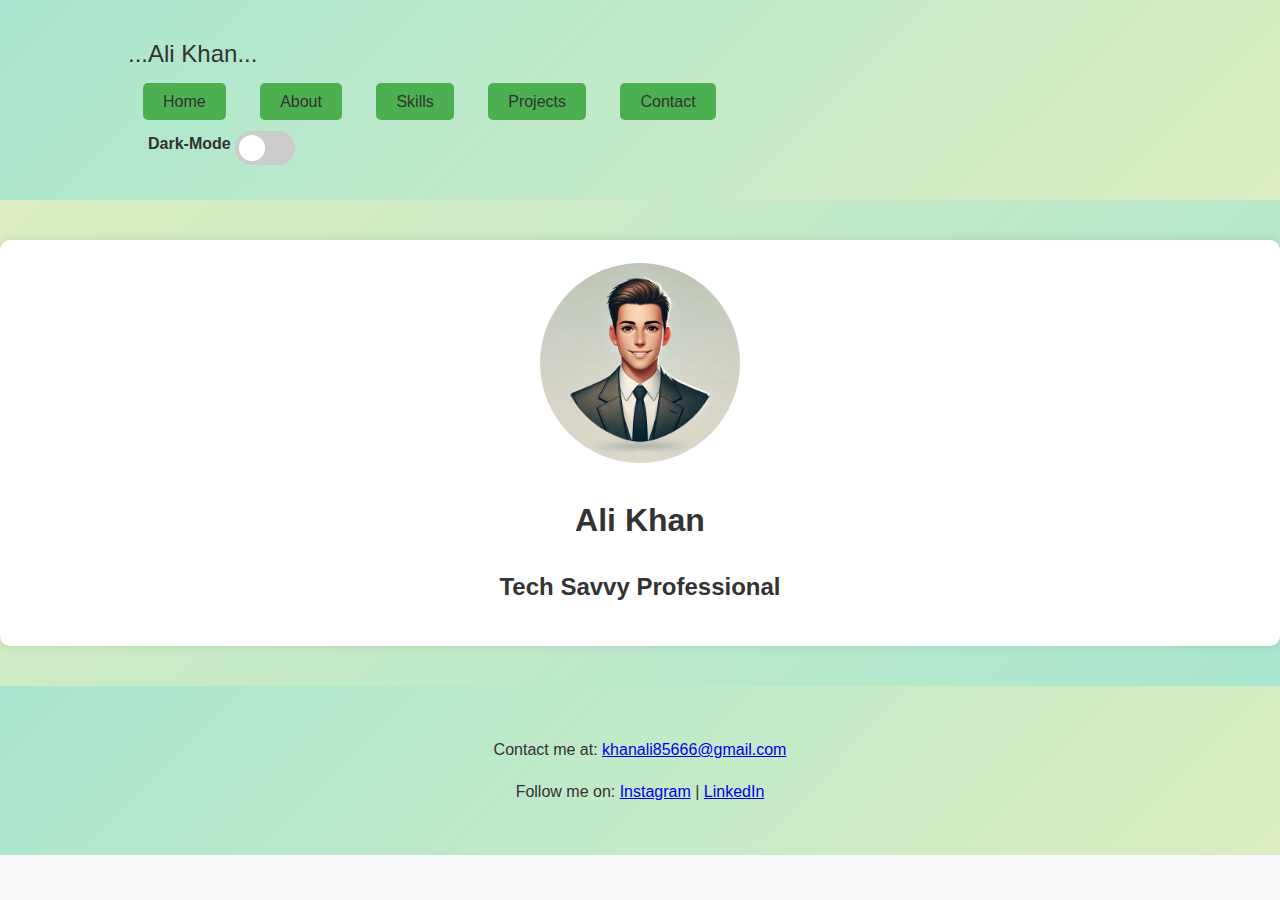
<file: Portfoliio/index.html>
<!DOCTYPE html>
<html lang="en">
<head>
    <meta charset="UTF-8">
    <meta name="viewport" content="width=device-width, initial-scale=1.0">
    <title>Home | Ali Khan</title>
    <link rel="stylesheet" href="css/styles.css">
    <script src="js/scripts.js" defer></script>
</head>
<body>
    <nav class="navbar">
        <div class="container">
            <a href="index.html" class="navbar-brand">...Ali Khan...</a>
            <div class="navbar-toggle" id="mobile-menu">
                <span class="bar"></span>
                <span class="bar"></span>
                <span class="bar"></span>
            </div>
            <ul class="navbar-nav">
                <li><a href="index.html">Home</a></li>
                <li><a href="about.html">About</a></li>
                <li><a href="skills.html">Skills</a></li>
                <li><a href="projects.html">Projects</a></li>
                <li><a href="contact.html">Contact</a></li>
            </ul>
            <h4 style="display: inline; margin-left: 20px;">Dark-Mode</h4>
            <label class="switch">
                <input type="checkbox" id="dark-mode-toggle">
                <span class="slider round"></span>
            </label>
        </div>
    </nav>
    
    <div class="hero">
        <div class="hero-content" style="background-color: white; padding: 20px; border-radius: 10px; box-shadow: 0 0 10px rgba(0,0,0,0.1); text-align: center;">
            <img src="images/your-photo.jpg" alt="Ali Khan" style="border-radius: 50%; width: 200px; height: 200px;">
            <h1>Ali Khan</h1>
            <h2>Tech Savvy Professional</h2>
        </div>
    </div>

    <footer class="footer">
        <div class="container footer-content">
            <p>Contact me at: <a href="mailto:khanali85666@gmail.com">khanali85666@gmail.com</a></p>
            <p>Follow me on: 
                <a href="https://instagram.com/khan_ali_83">Instagram</a> | 
                <a href="https://linkedin.com/in/ali-khan-8b49a3284">LinkedIn</a>
            </p>
        </div>
    </footer>
    <script src="js/darkmode.js"></script>
    <script src="js/navbar.js"></script>
</body>
</html>
</file>
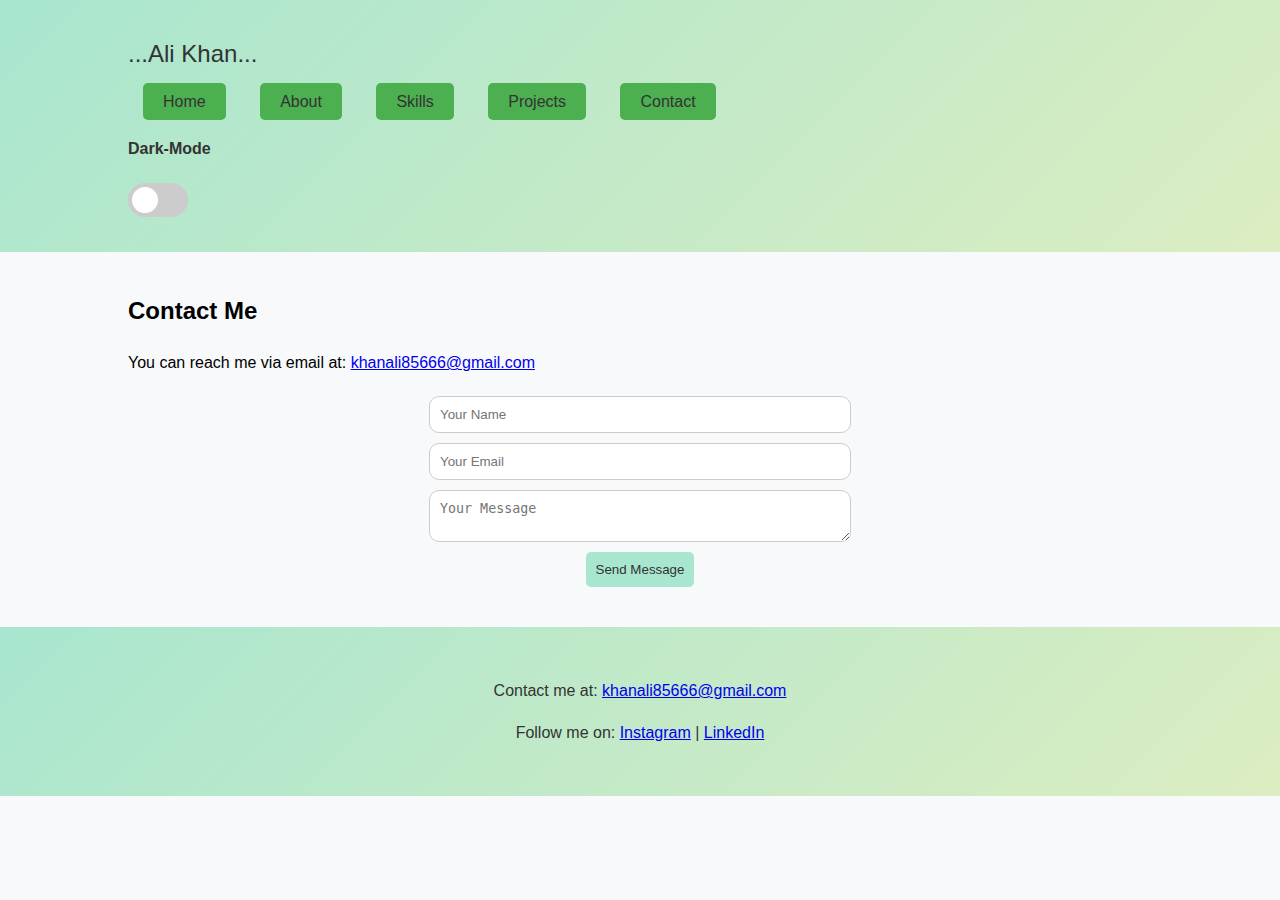
<file: Portfoliio/contact.html>
<!DOCTYPE html>
<html lang="en">
<head>
    <meta charset="UTF-8">
    <meta name="viewport" content="width=device-width, initial-scale=1.0">
    <title>Contact | Ali Khan</title>
    <link rel="stylesheet" href="css/styles.css">
    <script src="js/scripts.js" defer></script>
</head>
<body>
    <nav class="navbar">
        <div class="container">
            <a href="index.html" class="navbar-brand">...Ali Khan...</a>
            <ul class="navbar-nav">
                <li><a href="index.html">Home</a></li>
                <li><a href="about.html">About</a></li>
                <li><a href="skills.html">Skills</a></li>
                <li><a href="projects.html">Projects</a></li>
                <li><a href="contact.html">Contact</a></li>
            </ul>
<h4>Dark-Mode</h4>
 <label class="switch">
        <input type="checkbox" id="dark-mode-toggle">
        <span class="slider round"></span>
    </label>        </div>
    </nav>

    <section class="contact-section">
        <div class="container">
            <h2>Contact Me</h2>
            <p>You can reach me via email at: <a href="mailto:khanali85666@gmail.com">khanali85666@gmail.com</a></p>
            <form action="#" method="post" class="contact-form">
                <input type="text" placeholder="Your Name" required>
                <input type="email" placeholder="Your Email" required>
                <textarea placeholder="Your Message" required></textarea>
                <button type="submit">Send Message</button>
            </form>
        </div>
    </section>

    <footer class="footer">
        <div class="container footer-content">
            <p>Contact me at: <a href="mailto:khanali85666@gmail.com">khanali85666@gmail.com</a></p>
            <p>Follow me on: 
                <a href="https://instagram.com/khan_ali_83">Instagram</a> | 
                <a href="https://linkedin.com/in/ali-khan-8b49a3284">LinkedIn</a>
            </p>
        </div>
    </footer>
</body>
</html>
</file>
<file: Portfoliio/css/styles.css>
body {
    font-family: 'Arial', sans-serif;
    line-height: 1.6;
    background-color: #f8f9fa;
    margin: 0;
    padding: 0;
}

.container {
    width: 80%;
    margin: auto;
    padding: 20px;
    max-width: 1200px;
}

.navbar {
    background: linear-gradient(135deg, #a8e6cf, #dcedc1);
    color: #333;
    padding: 15px 0;
    display: flex;
    justify-content: space-between;
    align-items: center;
}

.navbar .navbar-brand {
    color: #333;
    text-decoration: none;
    font-size: 24px;
}

.navbar-nav {
    list-style: none;
    padding: 0;
}

.navbar-nav li {
    display: inline;
    margin: 0 15px;
}

.navbar-nav a {
    color: #333;
    text-decoration: none;
}

.dark-mode-toggle {
    background: #007bff;
    color: #fff;
    border: none;
    border-radius: 5px;
    padding: 8px 12px;
    cursor: pointer;
}

.hero {
    background: linear-gradient(135deg, #dcedc1, #a8e6cf);
    color: #333;
    padding: 40px 0;
    text-align: center;
}

.hero-photo {
    border-radius: 50%;
    width: 150px;
    height: 150px;
    border: 3px solid #fff;
}

.contact-button {
    background: #fff;
    color: #333;
    padding: 10px 20px;
    border: none;
    border-radius: 5px;
    cursor: pointer;
}

.contact-button:hover {
    background: #333;
    color: #fff;
}

.footer {
    background: linear-gradient(135deg, #a8e6cf, #dcedc1);
    color: #333;
    text-align: center;
    padding: 15px 0;
}

.skills-list,
.projects-list {
    list-style: none;
    padding: 0;
    margin: 20px 0;
}

.skills-list li,
.projects-list li {
    padding: 5px 0;
}

.contact-form {
    display: flex;
    flex-direction: column;
    align-items: center; /* Center the form elements */
    margin: 20px 0;
}

.contact-form input,
.contact-form textarea {
    width: 100%; /* Full width */
    max-width: 400px; /* Limit the max width */
    margin-bottom: 10px;
    padding: 10px;
    border: 1px solid #ccc;
    border-radius: 10px; /* Rounded corners */
    transition: border-color 0.3s;
}

.contact-form input:focus,
.contact-form textarea:focus {
    border-color: #a8e6cf; /* Change border color on focus */
}

.contact-form button {
    background: #a8e6cf;
    color: #333;
    border: none;
    padding: 10px;
    border-radius: 5px;
    cursor: pointer;
    transition: background 0.3s;
}

.contact-form button:hover {
    background: #dcedc1;
}

.description {
    text-align: justify;
    padding: 20px;
    background: rgba(255, 255, 255, 0.8);
    border-radius: 10px;
    box-shadow: 0 4px 10px rgba(0, 0, 0, 0.1);
    margin-bottom: 20px;
}

/* Projects and Skills Section */
.project {
    border: 1px solid #ccc;
    border-radius: 10px;
    padding: 15px;
    margin: 15px 0;
    transition: transform 0.2s;
}

.project:hover {
    transform: scale(1.02);
    box-shadow: 0 4px 10px rgba(0, 0, 0, 0.2);
}

/* Dark Mode Styles */
body.dark-mode {
    background-color: #343a40;
    color: #f8f9fa;
}

body.dark-mode .navbar {
    background: #212529;
}

body.dark-mode .footer {
    background: #212529;
}

body.dark-mode .contact-button {
    background: #fff;
    color: #343a40;
}

body.dark-mode .contact-button:hover {
    background: #343a40;
    color: #fff;
}

body.dark-mode .description {
    background: #495057;
}

body.dark-mode .project {
    border: 1px solid #555;
}
/* Default Light Mode Styles */
body {
    background-color: white;
    color: black;
}

header, footer {
    background-color: #333;
    color: white;
}

/* Dark Mode Styles */
body.dark-mode {
    background-color: #121212;
    color: #e0e0e0;
}

body.dark-mode header, body.dark-mode footer {
    background-color: #1c1c1c;
    color: #ffffff;
}

button#dark-mode-toggle {
    padding: 10px 20px;
    border: none;
    background-color: #4CAF50;
    color: white;
    cursor: pointer;
}

body.dark-mode button#dark-mode-toggle {
    background-color: #333;
    color: #e0e0e0;
}

button#dark-mode-toggle:hover {
    background-color: #45a049;
}
/* Toggle Switch Styles */
.switch {
    position: relative;
    display: inline-block;
    width: 60px;
    height: 34px;
}

.switch input {
    opacity: 0;
    width: 0;
    height: 0;
}

.slider {
    position: absolute;
    cursor: pointer;
    top: 0;
    left: 0;
    right: 0;
    bottom: 0;
    background-color: #ccc;
    transition: 0.4s;
    border-radius: 34px;
}

.slider:before {
    position: absolute;
    content: "";
    height: 26px;
    width: 26px;
    left: 4px;
    bottom: 4px;
    background-color: white;
    transition: 0.4s;
    border-radius: 50%;
}

input:checked + .slider {
    background-color: #4CAF50;
}

input:checked + .slider:before {
    transform: translateX(26px);
}

/* Slider Rounded */
.slider.round {
    border-radius: 34px;
}

.slider.round:before {
    border-radius: 50%;
}

/* Dark Mode */
body.dark-mode {
    background-color: #121212;
    color: #e0e0e0;
}

body.dark-mode header, body.dark-mode footer {
    background-color: #1c1c1c;
    color: white;
}
/* Styling for the navigation links */
nav ul li {
    display: inline-block;
    margin-right: 15px;
}

nav ul li a {
    text-decoration: none;
    padding: 10px 20px;
    color: #fff;
    background-color: #4CAF50;
    border-radius: 5px;
    transition: background-color 0.3s ease;
}

/* Hover effect for darker background */
nav ul li a:hover {
    background-color: #388E3C; /* Darker green for hover */
    color: #ffffff; /* Optional: Maintain white text color on hover */
}
.switch{
text-align:"left";
}
/* Base styles for larger screens (web) */
body {
    font-family: 'Arial', sans-serif;
    line-height: 1.6;
    background-color: #f8f9fa;
    margin: 0;
    padding: 0;
}

.container {
    width: 80%;
    margin: auto;
    padding: 20px;
    max-width: 1200px;
}

.navbar {
    background: linear-gradient(135deg, #a8e6cf, #dcedc1);
    color: #333;
    padding: 15px 0;
    display: flex;
    justify-content: space-between;
    align-items: center;
}

.navbar .navbar-brand {
    color: #333;
    text-decoration: none;
    font-size: 24px;
}

.navbar-nav {
    list-style: none;
    padding: 0;
}

.navbar-nav li {
    display: inline;
    margin: 0 15px;
}

.navbar-nav a {
    color: #333;
    text-decoration: none;
}

.hero {
    background: linear-gradient(135deg, #dcedc1, #a8e6cf);
    color: #333;
    padding: 40px 0;
    text-align: center;
}

.hero img {
    border-radius: 50%;
    width: 200px;
    height: 200px;
    border: 3px solid #fff;
}

.footer {
    background: linear-gradient(135deg, #a8e6cf, #dcedc1);
    color: #333;
    text-align: center;
    padding: 15px 0;
}

/* Media Query for Mobile Screens */
@media (max-width: 768px) {
    /* Adjust container for mobile */
    .container {
        width: 90%;
        padding: 10px;
    }

    /* Stack navbar items vertically for mobile */
    .navbar-nav {
        display: flex;
        flex-direction: column;
        text-align: center;
    }

    .navbar-nav li {
        display: block;
        margin: 10px 0;
    }

    /* Make the brand/logo centered */
    .navbar .navbar-brand {
        text-align: center;
        margin-bottom: 10px;
    }

    /* Adjust font sizes for mobile */
    .navbar .navbar-brand {
        font-size: 20px;
    }

    .navbar-nav a {
        font-size: 18px;
    }

    /* Adjust hero image size */
    .hero img {
        width: 150px;
        height: 150px;
    }

    /* Adjust footer for mobile */
    .footer {
        font-size: 14px;
        padding: 10px;
    }
}
</file>
